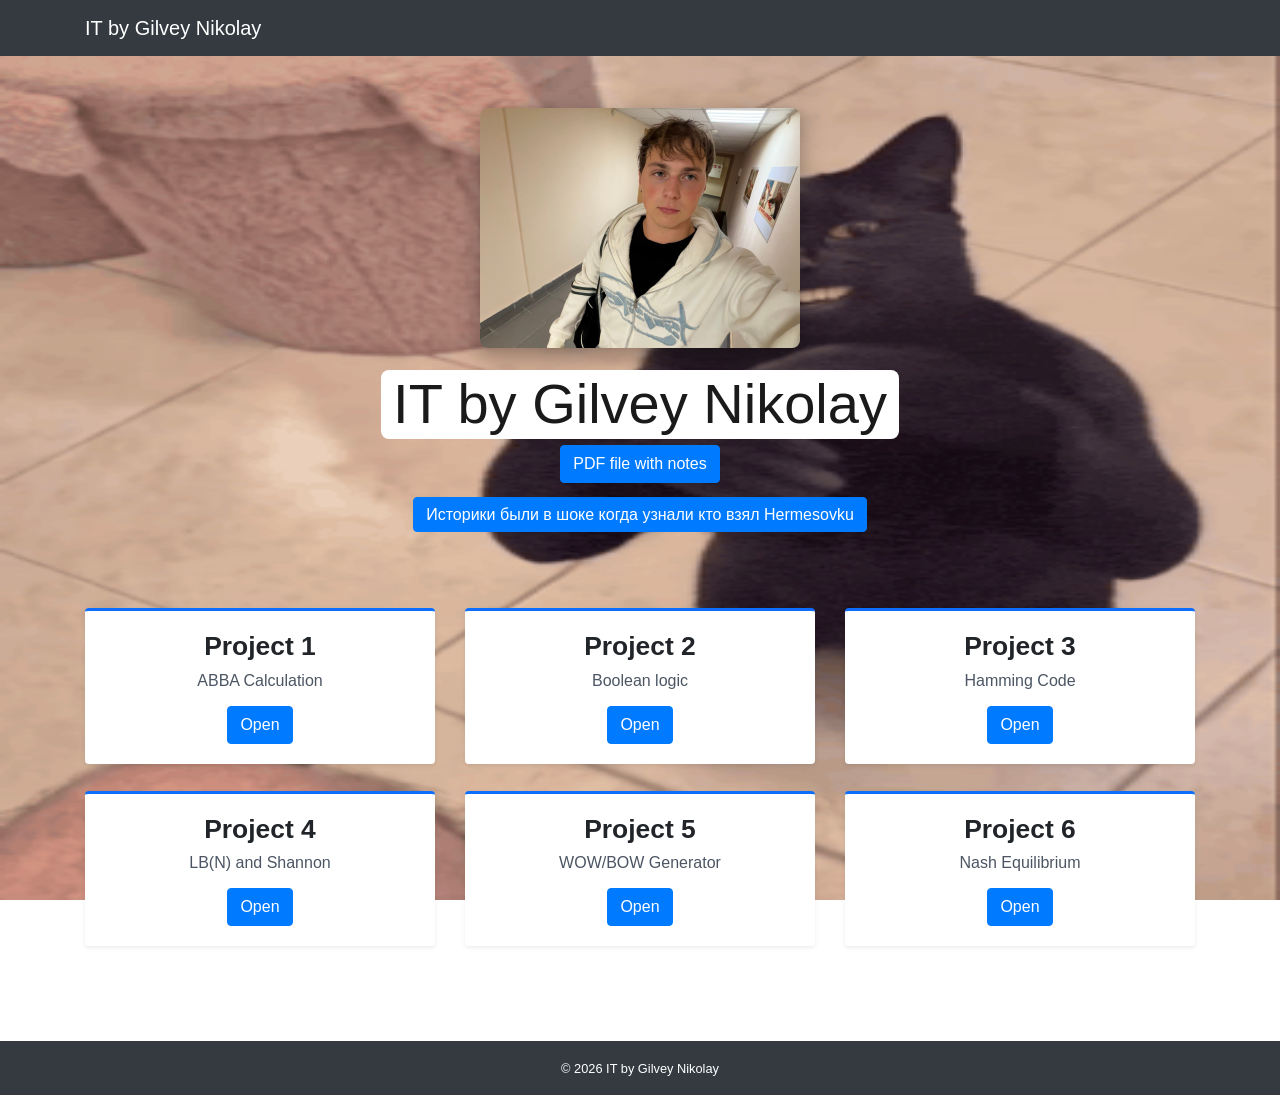
<file: index.html>
<!DOCTYPE html>
<html lang="ru">
<head>
  <meta charset="UTF-8">
  <meta name="viewport" content="width=device-width, initial-scale=1">
  <title>IT by Gilvey Nikolay</title>
  <link rel="stylesheet" href="https://cdn.jsdelivr.net/npm/bootstrap@4.5.3/dist/css/bootstrap.min.css">
  <link rel="stylesheet" href="site.css">
  <style>
    h1 { font-size: 3.5rem; }
    h2 { font-size: 1.75rem; }
  </style>
</head>
<body class="home-bg" data-meow="meow.mp3">
<div class="page-bg" aria-hidden="true"></div>

<nav class="navbar navbar-expand-lg navbar-dark bg-dark">
  <div class="container">
    <a class="navbar-brand" href="index.html">IT by Gilvey Nikolay</a>
    <button class="navbar-toggler" type="button" data-toggle="collapse" data-target="#navbarNav" aria-label="Меню">
      <span class="navbar-toggler-icon"></span>
    </button>
    <div class="collapse navbar-collapse" id="navbarNav"></div>
  </div>
</nav>

<div class="container">
  <div class="hero text-center">
    <img src="photo.jpg" alt="Gilvey Nikolay">
    <h1 class="display-4">IT by Gilvey Nikolay</h1>
    <a href="notes.pdf" class="btn btn-primary" target="_blank" rel="noopener">PDF file with notes</a>
    <a class="btn btn-primary hermes-link" href="https://www.youtube.com/shorts/1vmQlZ0l0TU" target="_blank" rel="noopener">Историки были в шоке когда узнали кто взял Hermesovku</a>
  </div>

  <div class="row">
    <div class="col-md-4 project-card">
      <div class="card shadow-sm">
        <div class="card-body text-center">
          <h2 class="project-title">Project 1</h2>
          <p class="project-note">ABBA Calculation</p>
          <a class="btn btn-primary" href="projects/1/">Open</a>
        </div>
      </div>
    </div>
    <div class="col-md-4 project-card">
      <div class="card shadow-sm">
        <div class="card-body text-center">
          <h2 class="project-title">Project 2</h2>
          <p class="project-note">Boolean logic</p>
          <a class="btn btn-primary" href="projects/2/">Open</a>
        </div>
      </div>
    </div>
    <div class="col-md-4 project-card">
      <div class="card shadow-sm">
        <div class="card-body text-center">
          <h2 class="project-title">Project 3</h2>
          <p class="project-note">Hamming Code</p>
          <a class="btn btn-primary" href="projects/3/">Open</a>
        </div>
      </div>
    </div>
    <div class="col-md-4 project-card">
      <div class="card shadow-sm">
        <div class="card-body text-center">
          <h2 class="project-title">Project 4</h2>
          <p class="project-note">LB(N) and Shannon</p>
          <a class="btn btn-primary" href="projects/4/">Open</a>
        </div>
      </div>
    </div>
    <div class="col-md-4 project-card">
      <div class="card shadow-sm">
        <div class="card-body text-center">
          <h2 class="project-title">Project 5</h2>
          <p class="project-note">WOW/BOW Generator</p>
          <a class="btn btn-primary" href="projects/5/">Open</a>
        </div>
      </div>
    </div>
    <div class="col-md-4 project-card">
      <div class="card shadow-sm">
        <div class="card-body text-center">
          <h2 class="project-title">Project 6</h2>
          <p class="project-note">Nash Equilibrium</p>
          <a class="btn btn-primary" href="projects/6/">Open</a>
        </div>
      </div>
    </div>
  </div>
</div>

<footer class="site-footer bg-dark text-white text-center">
  <small>© 2026 IT by Gilvey Nikolay</small>
</footer>

<script src="https://code.jquery.com/jquery-3.5.1.slim.min.js"></script>
<script src="https://cdn.jsdelivr.net/npm/bootstrap@4.5.3/dist/js/bootstrap.bundle.min.js"></script>
<script src="click.js"></script>
</body>
</html>
</file>
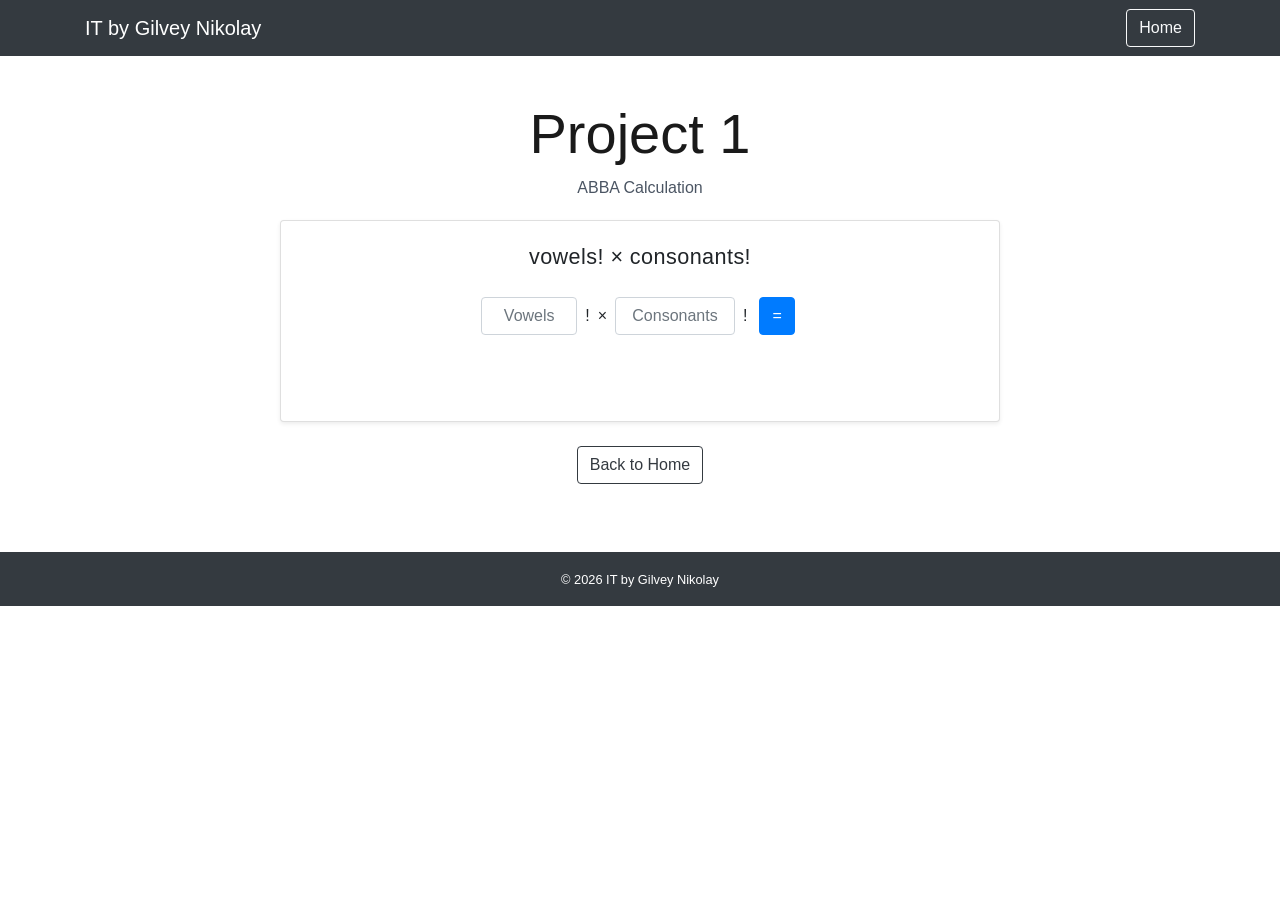
<file: projects/1/index.html>
<!DOCTYPE html>
<html lang="ru">
<head>
  <meta charset="UTF-8">
  <meta name="viewport" content="width=device-width, initial-scale=1">
  <title>Project 1 — ABBA — IT by Gilvey Nikolay</title>
  <link rel="stylesheet" href="https://cdn.jsdelivr.net/npm/bootstrap@4.5.3/dist/css/bootstrap.min.css">
  <link rel="stylesheet" href="../../site.css">
</head>
<body data-meow="../../meow.mp3">

<nav class="navbar navbar-dark bg-dark">
  <div class="container">
    <a class="navbar-brand" href="../../index.html">IT by Gilvey Nikolay</a>
    <a class="btn btn-outline-light" href="../../index.html">Home</a>
  </div>
</nav>

<main class="container project-page text-center">
  <h1>Project 1</h1>
  <p class="project-note">ABBA Calculation</p>

  <div class="card shadow-sm work-card">
    <div class="card-body">
      <p class="formula mb-4">vowels! × consonants!</p>
      <div class="d-flex justify-content-center align-items-center flex-wrap">
        <input id="vowels" class="form-control text-center mx-1" style="width: 96px;" inputmode="numeric" placeholder="Vowels" aria-label="Vowels">
        <span class="mx-1">!</span>
        <span class="mx-1">×</span>
        <input id="consonants" class="form-control text-center mx-1" style="width: 120px;" inputmode="numeric" placeholder="Consonants" aria-label="Consonants">
        <span class="mx-1">!</span>
        <button id="calc" type="button" class="btn btn-primary mx-2">=</button>
      </div>
      <p id="result" class="result mt-4"></p>
    </div>
  </div>

  <a class="btn btn-outline-dark mt-4" href="../../index.html">Back to Home</a>
</main>

<footer class="site-footer bg-dark text-white text-center">
  <small>© 2026 IT by Gilvey Nikolay</small>
</footer>

<script src="../../click.js"></script>
<script>
  function factorial(n) {
    let value = 1n;
    for (let i = 2n; i <= BigInt(n); i++) value *= i;
    return value;
  }

  document.getElementById("calc").addEventListener("click", function () {
    const vowels = document.getElementById("vowels").value.trim();
    const consonants = document.getElementById("consonants").value.trim();
    const out = document.getElementById("result");
    if (!/^\d+$/.test(vowels) || !/^\d+$/.test(consonants)) {
      out.textContent = "Enter whole numbers";
      out.className = "result result-bad";
      return;
    }
    if (Number(vowels) > 500 || Number(consonants) > 500) {
      out.textContent = "Use numbers up to 500";
      out.className = "result result-bad";
      return;
    }
    out.textContent = (factorial(vowels) * factorial(consonants)).toString();
    out.className = "result";
  });
</script>
</body>
</html>
</file>
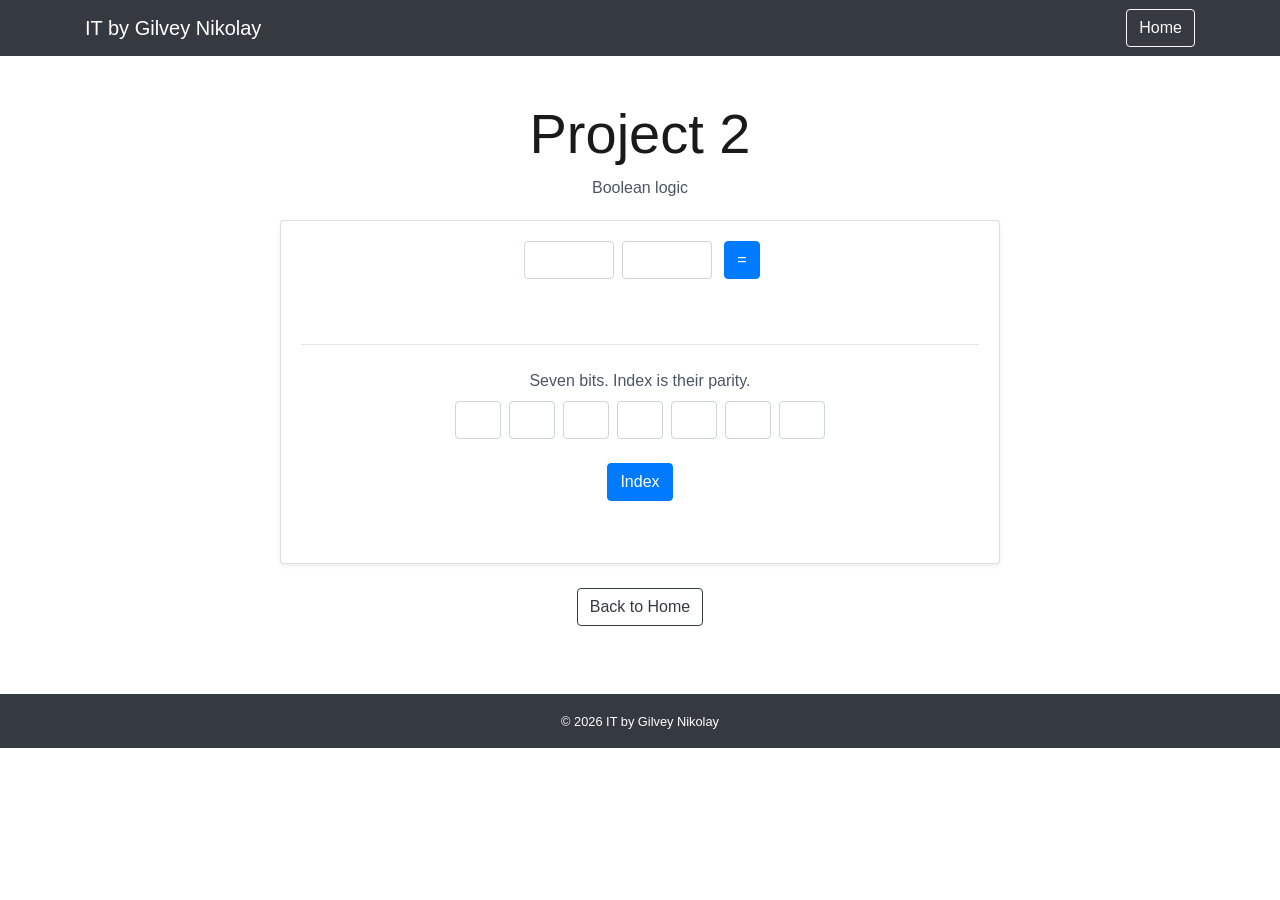
<file: projects/2/index.html>
<!DOCTYPE html>
<html lang="ru">
<head>
  <meta charset="UTF-8">
  <meta name="viewport" content="width=device-width, initial-scale=1">
  <title>Project 2 — Boolean logic — IT by Gilvey Nikolay</title>
  <link rel="stylesheet" href="https://cdn.jsdelivr.net/npm/bootstrap@4.5.3/dist/css/bootstrap.min.css">
  <link rel="stylesheet" href="../../site.css">
</head>
<body data-meow="../../meow.mp3">

<nav class="navbar navbar-dark bg-dark">
  <div class="container">
    <a class="navbar-brand" href="../../index.html">IT by Gilvey Nikolay</a>
    <a class="btn btn-outline-light" href="../../index.html">Home</a>
  </div>
</nav>

<main class="container project-page text-center">
  <h1>Project 2</h1>
  <p class="project-note">Boolean logic</p>

  <div class="card shadow-sm work-card">
    <div class="card-body">
      <div class="d-flex justify-content-center align-items-center flex-wrap">
        <input id="left" class="form-control text-center mx-1" style="width: 90px;" inputmode="numeric" aria-label="First number">
        <input id="right" class="form-control text-center mx-1" style="width: 90px;" inputmode="numeric" aria-label="Second number">
        <button id="logic" type="button" class="btn btn-primary ml-2">=</button>
      </div>
      <p id="logic-result" class="result mt-3 mb-0"></p>

      <hr class="my-4">

      <p class="project-note mb-2">Seven bits. Index is their parity.</p>
      <div class="d-flex justify-content-center flex-wrap mb-3">
        <input class="form-control bit mx-1 mb-2" maxlength="1" inputmode="numeric" aria-label="Bit 1">
        <input class="form-control bit mx-1 mb-2" maxlength="1" inputmode="numeric" aria-label="Bit 2">
        <input class="form-control bit mx-1 mb-2" maxlength="1" inputmode="numeric" aria-label="Bit 3">
        <input class="form-control bit mx-1 mb-2" maxlength="1" inputmode="numeric" aria-label="Bit 4">
        <input class="form-control bit mx-1 mb-2" maxlength="1" inputmode="numeric" aria-label="Bit 5">
        <input class="form-control bit mx-1 mb-2" maxlength="1" inputmode="numeric" aria-label="Bit 6">
        <input class="form-control bit mx-1 mb-2" maxlength="1" inputmode="numeric" aria-label="Bit 7">
      </div>
      <button id="index" type="button" class="btn btn-primary">Index</button>
      <p id="index-result" class="result mt-3 mb-0"></p>
    </div>
  </div>

  <a class="btn btn-outline-dark mt-4" href="../../index.html">Back to Home</a>
</main>

<footer class="site-footer bg-dark text-white text-center">
  <small>© 2026 IT by Gilvey Nikolay</small>
</footer>

<script src="../../click.js"></script>
<script>
  document.getElementById("logic").addEventListener("click", function () {
    const left = Number(document.getElementById("left").value);
    const right = Number(document.getElementById("right").value);
    const out = document.getElementById("logic-result");
    if (!Number.isInteger(left) || !Number.isInteger(right)) {
      out.textContent = "Enter integers";
      out.className = "result result-bad";
      return;
    }
    out.className = "result";
    out.innerHTML = left + " &amp; " + right + " = " + (left & right) + "<br>"
      + left + " | " + right + " = " + (left | right) + "<br>"
      + left + " ^ " + right + " = " + (left ^ right);
  });

  document.getElementById("index").addEventListener("click", function () {
    const bits = Array.from(document.querySelectorAll(".bit"));
    const out = document.getElementById("index-result");
    if (bits.some(function (box) { return box.value !== "0" && box.value !== "1"; })) {
      out.textContent = "Each box needs 0 or 1";
      out.className = "result result-bad";
      return;
    }
    const parity = bits.reduce(function (sum, box) { return sum + Number(box.value); }, 0) % 2;
    out.textContent = String(parity);
    out.className = "result";
  });
</script>
</body>
</html>
</file>
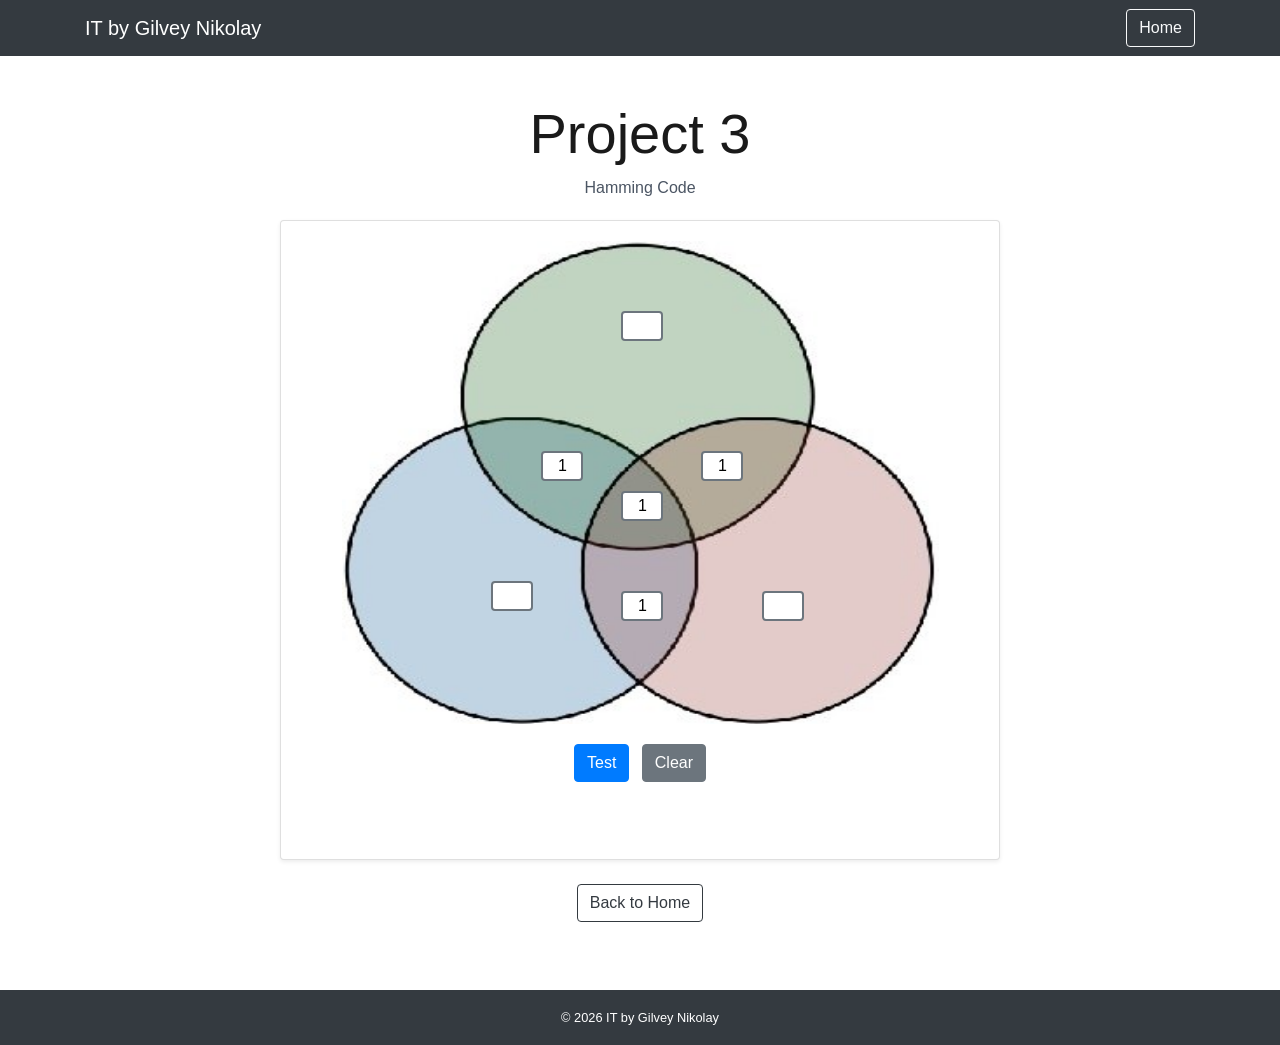
<file: projects/3/index.html>
<!DOCTYPE html>
<html lang="ru">
<head>
  <meta charset="UTF-8">
  <meta name="viewport" content="width=device-width, initial-scale=1">
  <title>Project 3 — Hamming Code — IT by Gilvey Nikolay</title>
  <link rel="stylesheet" href="https://cdn.jsdelivr.net/npm/bootstrap@4.5.3/dist/css/bootstrap.min.css">
  <link rel="stylesheet" href="../../site.css">
</head>
<body data-meow="../../meow.mp3">

<nav class="navbar navbar-dark bg-dark">
  <div class="container">
    <a class="navbar-brand" href="../../index.html">IT by Gilvey Nikolay</a>
    <a class="btn btn-outline-light" href="../../index.html">Home</a>
  </div>
</nav>

<main class="container project-page text-center">
  <h1>Project 3</h1>
  <p class="project-note">Hamming Code</p>

  <div class="card shadow-sm work-card">
    <div class="card-body">
      <div class="hamming">
        <img src="../../assets/HammingCode.jpg" alt="Three overlapping circles">
        <input id="t5" class="parity" style="top: 14.5%; left: 46.9%;" maxlength="1" inputmode="numeric" aria-label="Top parity">
        <input id="s1" class="data" style="top: 43.5%; left: 33.5%;" value="1" maxlength="1" inputmode="numeric" aria-label="Data s1">
        <input id="s2" class="data" style="top: 43.5%; left: 60.3%;" value="1" maxlength="1" inputmode="numeric" aria-label="Data s2">
        <input id="s3" class="data" style="top: 51.8%; left: 46.9%;" value="1" maxlength="1" inputmode="numeric" aria-label="Data s3">
        <input id="t6" class="parity" style="top: 70.4%; left: 25.1%;" maxlength="1" inputmode="numeric" aria-label="Left parity">
        <input id="s4" class="data" style="top: 72.5%; left: 46.9%;" value="1" maxlength="1" inputmode="numeric" aria-label="Data s4">
        <input id="t7" class="parity" style="top: 72.5%; left: 70.4%;" maxlength="1" inputmode="numeric" aria-label="Right parity">
      </div>
      <button id="test" type="button" class="btn btn-primary mr-2">Test</button>
      <button id="clear" type="button" class="btn btn-secondary">Clear</button>
      <p id="result" class="result mt-3"></p>
    </div>
  </div>

  <a class="btn btn-outline-dark mt-4" href="../../index.html">Back to Home</a>
</main>

<footer class="site-footer bg-dark text-white text-center">
  <small>© 2026 IT by Gilvey Nikolay</small>
</footer>

<script src="../../click.js"></script>
<script>
  const groups = {
    green: ["t5", "s1", "s2", "s3"],
    blue: ["t6", "s1", "s3", "s4"],
    pink: ["t7", "s2", "s3", "s4"]
  };
  const dataBits = ["s1", "s2", "s3", "s4"];
  const homes = {
    s1: ["green", "blue"],
    s2: ["green", "pink"],
    s3: ["green", "blue", "pink"],
    s4: ["blue", "pink"],
    t5: ["green"],
    t6: ["blue"],
    t7: ["pink"]
  };

  function read(id) {
    const value = document.getElementById(id).value.trim();
    return value === "0" || value === "1" ? Number(value) : null;
  }

  document.getElementById("test").addEventListener("click", function () {
    const out = document.getElementById("result");
    const values = {};
    const ids = Object.keys(homes);
    for (let i = 0; i < ids.length; i++) {
      values[ids[i]] = read(ids[i]);
      if (values[ids[i]] === null) {
        out.textContent = "Fill every cell with 0 or 1";
        out.className = "result result-bad";
        return;
      }
    }

    const failed = Object.keys(groups).filter(function (name) {
      const sum = groups[name].reduce(function (total, id) { return total + values[id]; }, 0);
      return sum % 2 === 1;
    });

    dataBits.forEach(function (id) {
      document.getElementById(id).classList.remove("bit-bad");
    });

    if (failed.length === 0) {
      out.textContent = "No error";
      out.className = "result";
      return;
    }

    const hit = Object.keys(homes).find(function (id) {
      const home = homes[id];
      return home.length === failed.length && home.every(function (circle) { return failed.indexOf(circle) !== -1; });
    });

    if (hit && dataBits.indexOf(hit) !== -1) {
      document.getElementById(hit).classList.add("bit-bad");
      out.textContent = "Error in " + hit;
    } else {
      dataBits.forEach(function (id) { document.getElementById(id).classList.add("bit-bad"); });
      out.textContent = "Parity bit does not match";
    }
    out.className = "result result-bad";
  });

  document.getElementById("clear").addEventListener("click", function () {
    ["t5", "t6", "t7"].forEach(function (id) { document.getElementById(id).value = ""; });
    dataBits.forEach(function (id) {
      const field = document.getElementById(id);
      field.value = "1";
      field.classList.remove("bit-bad");
    });
    const out = document.getElementById("result");
    out.textContent = "";
    out.className = "result";
  });
</script>
</body>
</html>
</file>
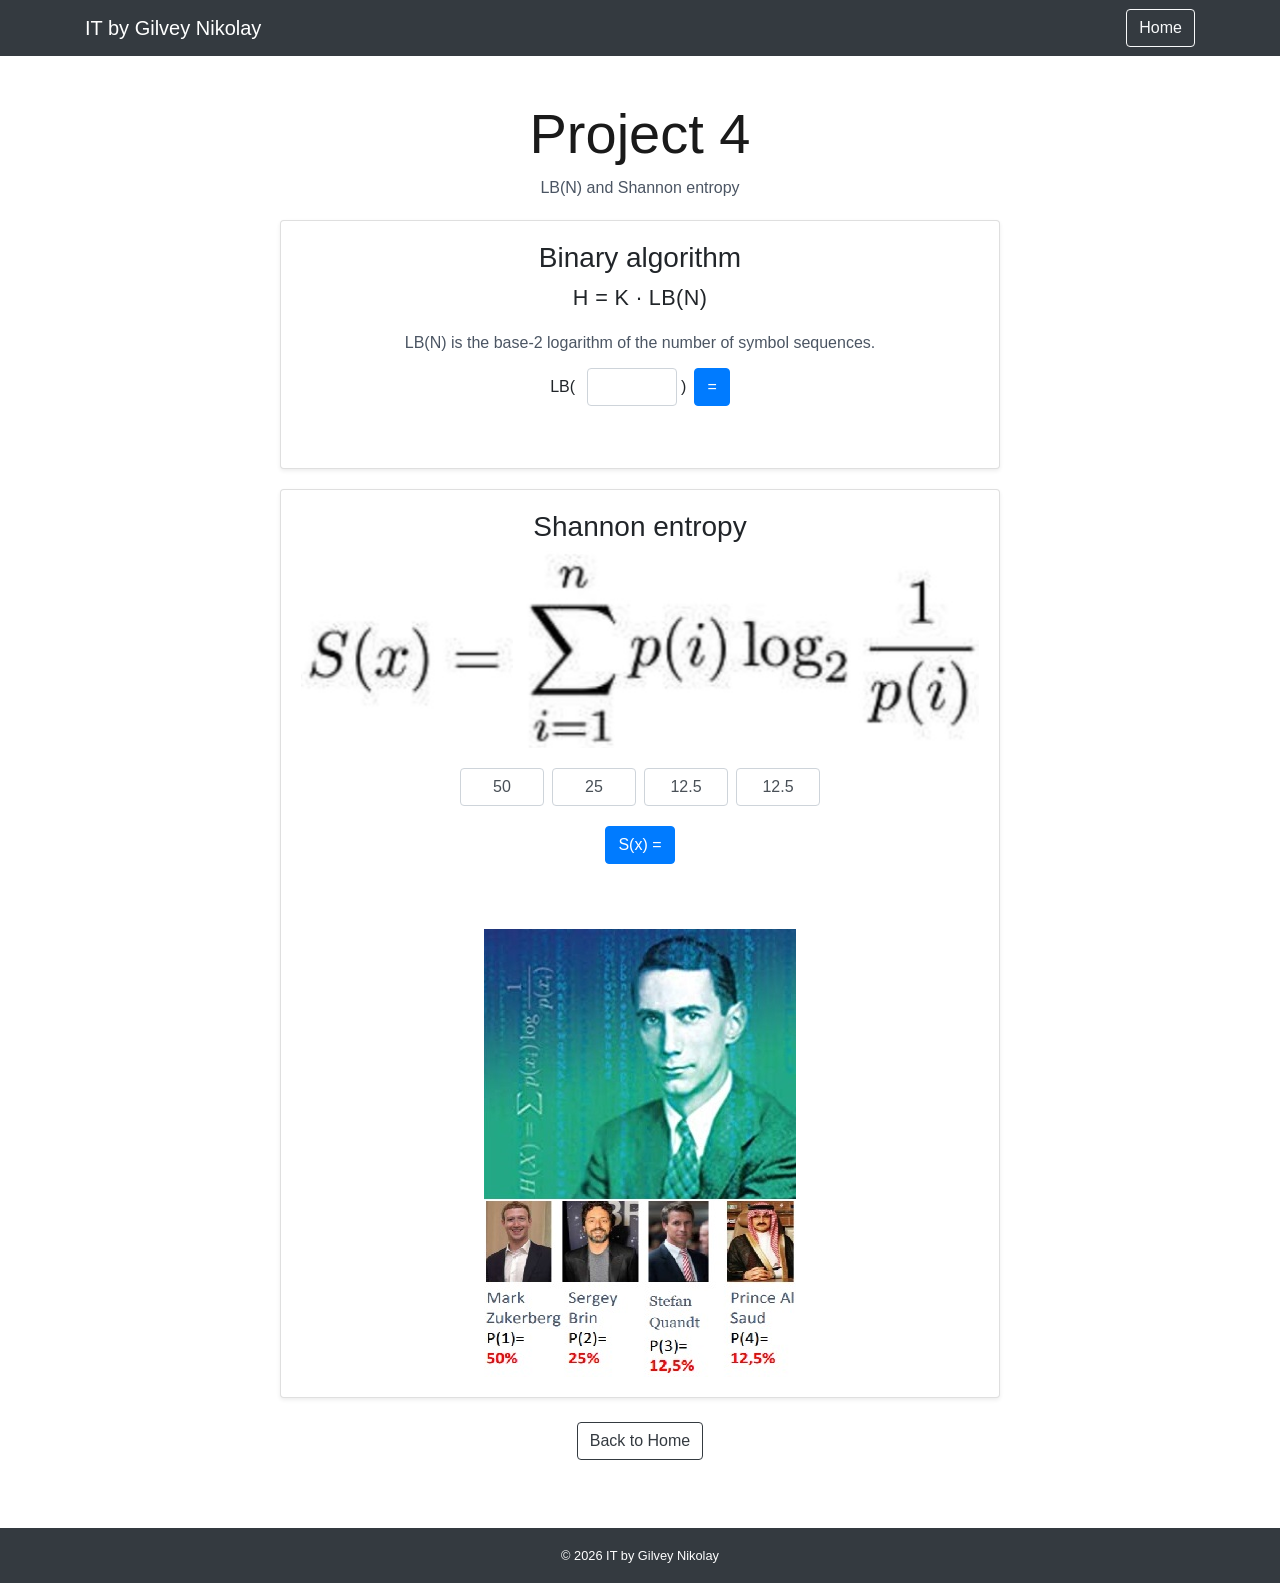
<file: projects/4/index.html>
<!DOCTYPE html>
<html lang="ru">
<head>
  <meta charset="UTF-8">
  <meta name="viewport" content="width=device-width, initial-scale=1">
  <title>Project 4 — Information measures — IT by Gilvey Nikolay</title>
  <link rel="stylesheet" href="https://cdn.jsdelivr.net/npm/bootstrap@4.5.3/dist/css/bootstrap.min.css">
  <link rel="stylesheet" href="../../site.css">
  <style>
    h1 { font-size: 3.5rem; }
    h2 { font-size: 1.75rem; }
  </style>
</head>
<body data-meow="../../meow.mp3">

<nav class="navbar navbar-dark bg-dark">
  <div class="container">
    <a class="navbar-brand" href="../../index.html">IT by Gilvey Nikolay</a>
    <a class="btn btn-outline-light" href="../../index.html">Home</a>
  </div>
</nav>

<main class="container project-page text-center">
  <h1>Project 4</h1>
  <p class="project-note">LB(N) and Shannon entropy</p>

  <div class="card shadow-sm work-card">
    <div class="card-body">
      <h2>Binary algorithm</h2>
      <p class="formula">H = K · LB(N)</p>
      <p class="project-note">LB(N) is the base-2 logarithm of the number of symbol sequences.</p>
      <div class="d-flex justify-content-center align-items-center flex-wrap">
        <span class="mr-2">LB(</span>
        <input id="count" class="form-control text-center mx-1" style="width: 90px;" inputmode="decimal" aria-label="N">
        <span class="mr-2">)</span>
        <button id="log" type="button" class="btn btn-primary">=</button>
      </div>
      <p id="log-result" class="result mt-3 mb-0"></p>
    </div>
  </div>

  <div class="card shadow-sm work-card">
    <div class="card-body">
      <h2>Shannon entropy</h2>
      <img class="entropy-img mb-3" src="../../assets/shannon-formula.jpg" alt="S(x) equals the sum of p(i) times log base 2 of 1 over p(i)">
      <div class="d-flex justify-content-center flex-wrap mb-3">
        <input id="p1" class="form-control text-center m-1" style="width: 84px;" value="50" inputmode="decimal" aria-label="p1 percent">
        <input id="p2" class="form-control text-center m-1" style="width: 84px;" value="25" inputmode="decimal" aria-label="p2 percent">
        <input id="p3" class="form-control text-center m-1" style="width: 84px;" value="12.5" inputmode="decimal" aria-label="p3 percent">
        <input id="p4" class="form-control text-center m-1" style="width: 84px;" value="12.5" inputmode="decimal" aria-label="p4 percent">
      </div>
      <button id="entropy" type="button" class="btn btn-primary">S(x) =</button>
      <p id="entropy-result" class="result mt-3 mb-4"></p>
      <img class="entropy-img" src="../../assets/shannon-example.jpg" alt="Worked Shannon entropy example">
    </div>
  </div>

  <a class="btn btn-outline-dark mt-4" href="../../index.html">Back to Home</a>
</main>

<footer class="site-footer bg-dark text-white text-center">
  <small>© 2026 IT by Gilvey Nikolay</small>
</footer>

<script src="../../click.js"></script>
<script>
  function show(id, text, bad) {
    const out = document.getElementById(id);
    out.textContent = text;
    out.className = bad ? "result result-bad" : "result";
  }

  function pretty(value) {
    const rounded = Math.round(value * 1000000) / 1000000;
    return String(rounded);
  }

  document.getElementById("log").addEventListener("click", function () {
    const n = Number(document.getElementById("count").value);
    if (!(n > 0)) {
      show("log-result", "N must be greater than 0", true);
      return;
    }
    show("log-result", pretty(Math.log2(n)), false);
  });

  document.getElementById("entropy").addEventListener("click", function () {
    const parts = ["p1", "p2", "p3", "p4"].map(function (id) {
      return Number(document.getElementById(id).value);
    });
    if (parts.some(function (value) { return Number.isNaN(value) || value < 0; })) {
      show("entropy-result", "Enter percentages from 0 upward", true);
      return;
    }
    let total = 0;
    parts.forEach(function (percent) {
      if (percent === 0) return;
      const p = percent / 100;
      total += p * Math.log2(1 / p);
    });
    show("entropy-result", pretty(total), false);
  });
</script>
</body>
</html>
</file>
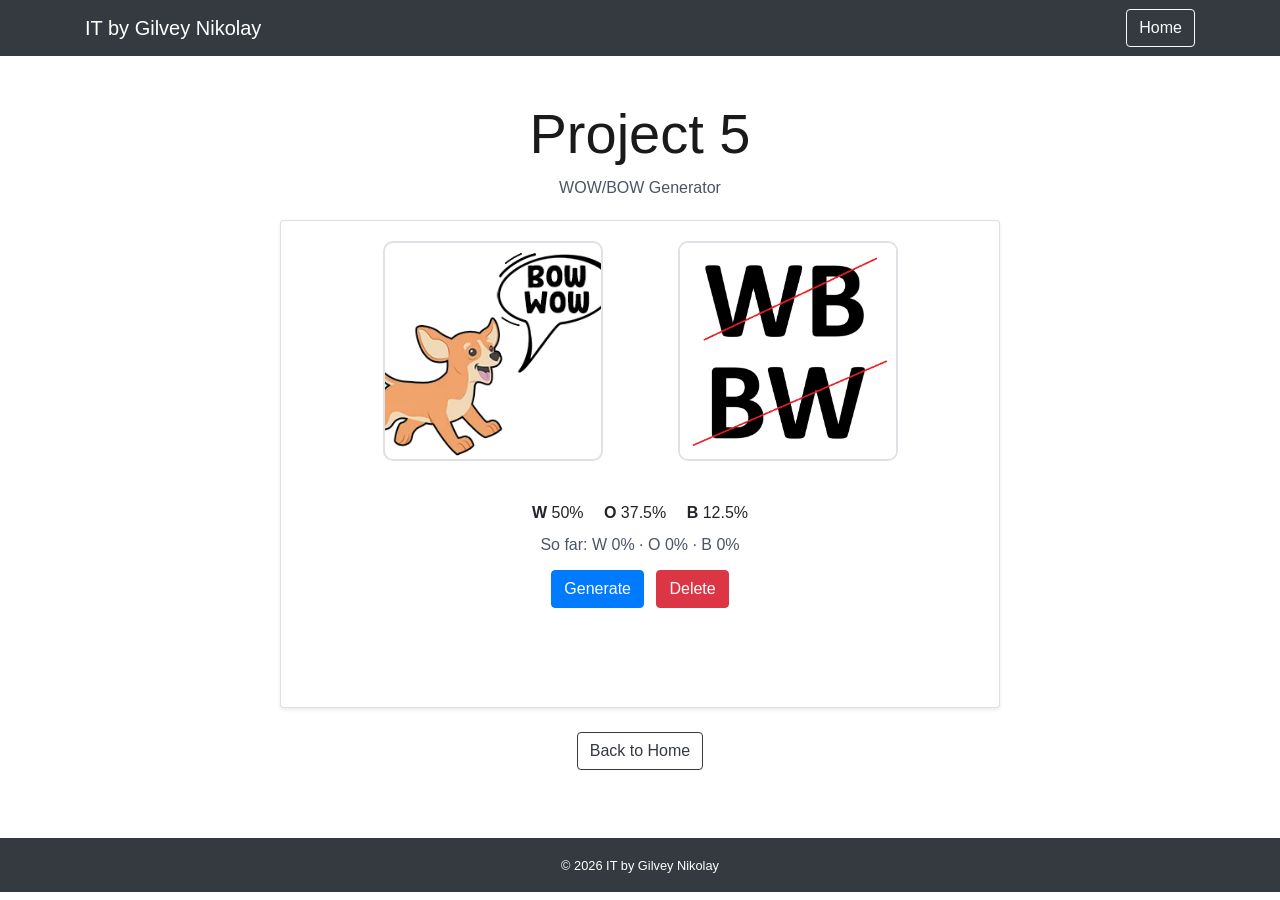
<file: projects/5/index.html>
<!DOCTYPE html>
<html lang="ru">
<head>
  <meta charset="UTF-8">
  <meta name="viewport" content="width=device-width, initial-scale=1">
  <title>Project 5 — WOW/BOW — IT by Gilvey Nikolay</title>
  <link rel="stylesheet" href="https://cdn.jsdelivr.net/npm/bootstrap@4.5.3/dist/css/bootstrap.min.css">
  <link rel="stylesheet" href="../../site.css">
  <style>
    h1 { font-size: 3.5rem; }
  </style>
</head>
<body data-meow="../../meow.mp3">

<nav class="navbar navbar-dark bg-dark">
  <div class="container">
    <a class="navbar-brand" href="../../index.html">IT by Gilvey Nikolay</a>
    <a class="btn btn-outline-light" href="../../index.html">Home</a>
  </div>
</nav>

<main class="container project-page text-center">
  <h1>Project 5</h1>
  <p class="project-note">WOW/BOW Generator</p>

  <div class="card shadow-sm work-card">
    <div class="card-body">
      <div class="row justify-content-center mb-4">
        <div class="col-sm-5 mb-3">
          <img class="preview-image" src="../../assets/WOW.webp" alt="WOW">
        </div>
        <div class="col-sm-5 mb-3">
          <img class="preview-image" src="../../assets/BOW.png" alt="BOW">
        </div>
      </div>
      <p class="mb-2">
        <strong>W</strong> 50%
        <strong class="ml-3">O</strong> 37.5%
        <strong class="ml-3">B</strong> 12.5%
      </p>
      <p id="shares" class="project-note">So far: W 0% · O 0% · B 0%</p>
      <div class="mb-4">
        <button id="generate" type="button" class="btn btn-primary mr-2">Generate</button>
        <button id="clear" type="button" class="btn btn-danger">Delete</button>
      </div>
      <p id="word" class="word"></p>
    </div>
  </div>

  <a class="btn btn-outline-dark mt-4" href="../../index.html">Back to Home</a>
</main>

<footer class="site-footer bg-dark text-white text-center">
  <small>© 2026 IT by Gilvey Nikolay</small>
</footer>

<script src="../../click.js"></script>
<script>
  let word = "";

  function nextLetter() {
    const roll = Math.random() * 100;
    if (roll < 50) return "W";
    if (roll < 87.5) return "O";
    return "B";
  }

  function render() {
    document.getElementById("word").textContent = word;
    const counts = { W: 0, O: 0, B: 0 };
    for (let i = 0; i < word.length; i++) counts[word[i]] += 1;
    const total = word.length || 1;
    function share(letter) {
      return Math.round((counts[letter] / (word.length ? total : 1)) * 1000) / 10;
    }
    const empty = word.length === 0;
    document.getElementById("shares").textContent = empty
      ? "So far: W 0% · O 0% · B 0%"
      : "So far: W " + share("W") + "% · O " + share("O") + "% · B " + share("B") + "%";
  }

  document.getElementById("generate").addEventListener("click", function () {
    word += nextLetter();
    render();
  });

  document.getElementById("clear").addEventListener("click", function () {
    word = "";
    render();
  });
</script>
</body>
</html>
</file>
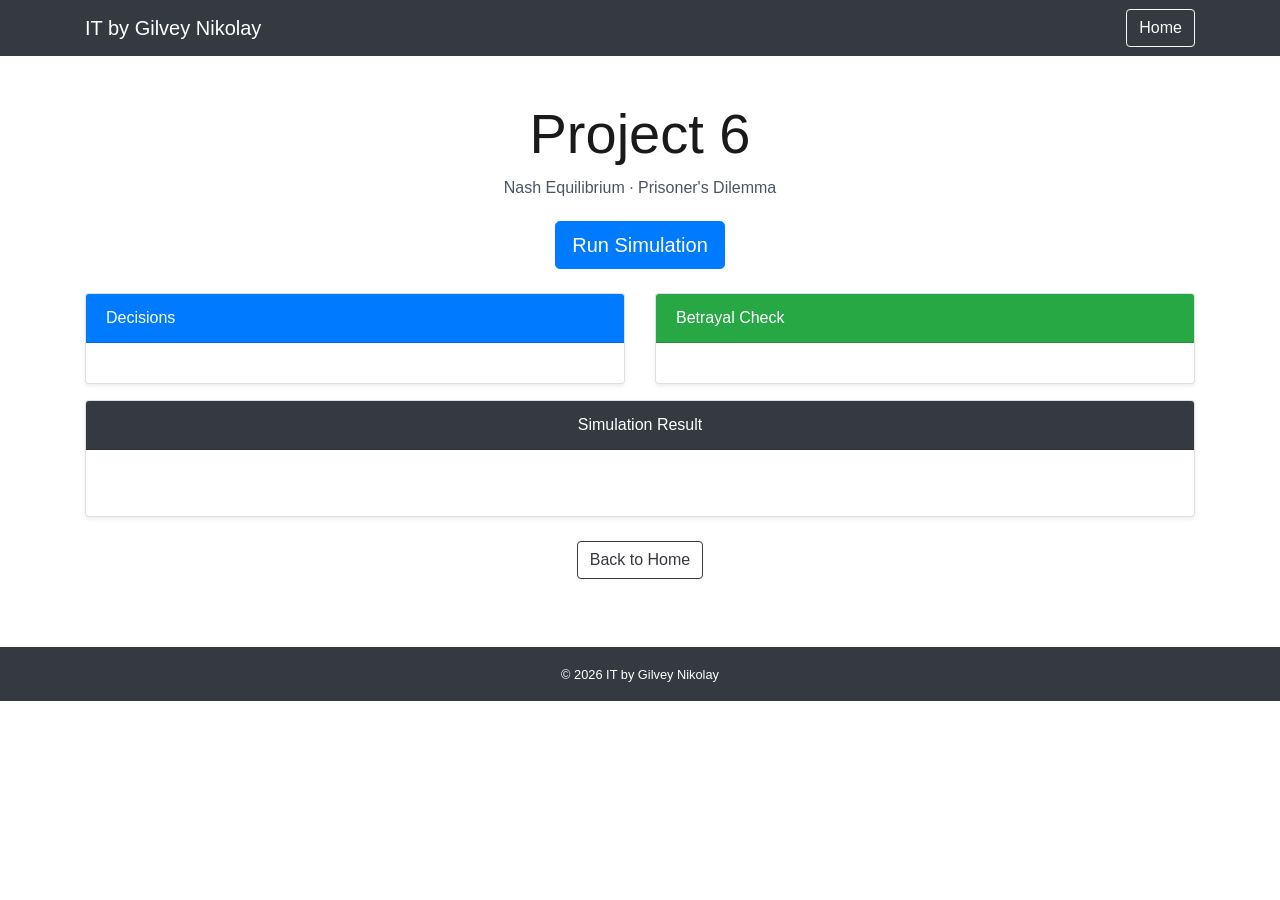
<file: projects/6/index.html>
<!DOCTYPE html>
<html lang="ru">
<head>
  <meta charset="UTF-8">
  <meta name="viewport" content="width=device-width, initial-scale=1">
  <title>Project 6 — Nash Equilibrium — IT by Gilvey Nikolay</title>
  <link rel="stylesheet" href="https://cdn.jsdelivr.net/npm/bootstrap@4.5.3/dist/css/bootstrap.min.css">
  <link rel="stylesheet" href="../../site.css">
  <style>
    h1 { font-size: 3.5rem; }
    h2 { font-size: 1.35rem; }
  </style>
</head>
<body data-meow="../../meow.mp3">

<nav class="navbar navbar-dark bg-dark">
  <div class="container">
    <a class="navbar-brand" href="../../index.html">IT by Gilvey Nikolay</a>
    <a class="btn btn-outline-light" href="../../index.html">Home</a>
  </div>
</nav>

<main class="container project-page text-center">
  <h1>Project 6</h1>
  <p class="project-note">Nash Equilibrium · Prisoner's Dilemma</p>

  <button id="run" type="button" class="btn btn-primary btn-lg mt-2">Run Simulation</button>

  <div class="row mt-4 text-left">
    <div class="col-md-6 mb-3">
      <div class="card shadow-sm h-100">
        <div class="card-header bg-primary text-white">Decisions</div>
        <div class="card-body" id="decisions"></div>
      </div>
    </div>
    <div class="col-md-6 mb-3">
      <div class="card shadow-sm h-100">
        <div class="card-header bg-success text-white">Betrayal Check</div>
        <div class="card-body" id="betrayal"></div>
      </div>
    </div>
  </div>

  <div class="card shadow-sm">
    <div class="card-header bg-dark text-white">Simulation Result</div>
    <div class="card-body">
      <p id="result" class="result mb-0"></p>
    </div>
  </div>

  <a class="btn btn-outline-dark mt-4" href="../../index.html">Back to Home</a>
</main>

<footer class="site-footer bg-dark text-white text-center">
  <small>© 2026 IT by Gilvey Nikolay</small>
</footer>

<script src="../../click.js"></script>
<script>
  function coin() {
    return Math.random() < 0.5;
  }

  function yesNo(value) {
    return value ? "YES" : "NO";
  }

  document.getElementById("run").addEventListener("click", function () {
    const admitA = coin();
    const admitB = coin();
    const betrayA = coin();
    const betrayB = coin();

    document.getElementById("decisions").innerHTML =
      "<strong>Person A</strong><br>Admits guilt: " + yesNo(admitA)
      + "<br><br><strong>Person B</strong><br>Admits guilt: " + yesNo(admitB);
    document.getElementById("betrayal").innerHTML =
      "<strong>Person A</strong><br>Betrays partner: " + yesNo(betrayA)
      + "<br><br><strong>Person B</strong><br>Betrays partner: " + yesNo(betrayB);

    let message = "Both remained silent.";
    if (betrayA && betrayB) message = "Both criminals betrayed the partner.";
    else if (betrayA || betrayB) message = "One criminal betrayed the partner.";
    else if (admitA && admitB) message = "Both admitted guilt.";
    else if (admitA || admitB) message = "Only one admitted guilt.";

    const out = document.getElementById("result");
    out.textContent = message;
    out.className = "result";
  });
</script>
</body>
</html>
</file>
<file: site.css>
body {
  background-color: #ffffff;
}

.home-bg {
  background-color: #ffffff;
}

.page-bg {
  position: fixed;
  z-index: 0;
  top: 56px;
  left: 0;
  width: 100vw;
  height: calc(100vh - 56px);
  background-image: url("bg.gif");
  background-repeat: no-repeat;
  background-position: center;
  background-size: 100% 100%;
  pointer-events: none;
}

.home-bg .navbar,
.home-bg .container,
.home-bg .site-footer {
  position: relative;
  z-index: 1;
}

.hero {
  margin-top: 3.25rem;
  margin-bottom: 4.75rem;
}

.hero img {
  display: block;
  width: 320px;
  max-width: 100%;
  height: auto;
  margin: 0 auto 1.35rem;
  border-radius: 8px;
  box-shadow: 0 8px 24px rgba(0, 0, 0, 0.35);
}

.hero > .btn {
  display: table;
  margin-right: auto;
  margin-left: auto;
}

.hermes-link {
  max-width: 34rem;
  margin-top: 0.85rem;
  white-space: normal;
  line-height: 1.35;
}

.hero h1,
.project-page h1 {
  width: fit-content;
  margin: 0 auto 0.4rem;
  padding: 0.15rem 0.75rem;
  font-size: 3.5rem;
  line-height: 1.15;
  color: #1a1a1a;
  background-color: #ffffff;
  border-radius: 8px;
}

.project-note {
  margin-bottom: 0.85rem;
  color: #4b5563;
}

.project-title {
  font-size: 1.65rem;
  font-weight: 600;
  line-height: 1.2;
  margin-bottom: 0.35rem;
}

.project-card {
  margin-bottom: 1.65rem;
}

.project-card .card {
  border: 0;
  border-top: 3px solid #0d6efd;
}

.site-footer {
  margin-top: 4.25rem;
  padding: 0.95rem 0;
}

.project-page {
  margin-top: 2.75rem;
  margin-bottom: 3rem;
}

.work-card {
  max-width: 720px;
  margin: 1.25rem auto 0;
  background-color: #ffffff;
}

.formula {
  font-size: 1.35rem;
  letter-spacing: 0.02em;
}

.result {
  min-height: 1.6rem;
  font-size: 1.25rem;
  font-weight: 600;
  color: #157347;
}

.result-bad {
  color: #b02a37;
}

.bit {
  width: 46px;
  text-align: center;
}

.word {
  font-size: 1.8rem;
  letter-spacing: 0.18em;
  font-weight: 700;
  min-height: 2.4rem;
}

.preview-image {
  width: 100%;
  max-width: 220px;
  height: 220px;
  object-fit: cover;
  border-radius: 10px;
  border: 2px solid #dee2e6;
  background-color: #ffffff;
}

.hamming {
  position: relative;
  width: min(597px, 100%);
  margin: 0 auto 1.25rem;
  aspect-ratio: 597 / 483;
}

.hamming img {
  width: 100%;
  height: 100%;
  object-fit: fill;
  display: block;
}

.hamming input {
  position: absolute;
  width: 42px;
  max-width: 12%;
  text-align: center;
  border: 2px solid #6c757d;
  border-radius: 4px;
  background-color: #ffffff;
}

.bit-bad {
  background-color: #ffb6c1;
}

.entropy-img {
  max-width: 100%;
  height: auto;
}
</file>
